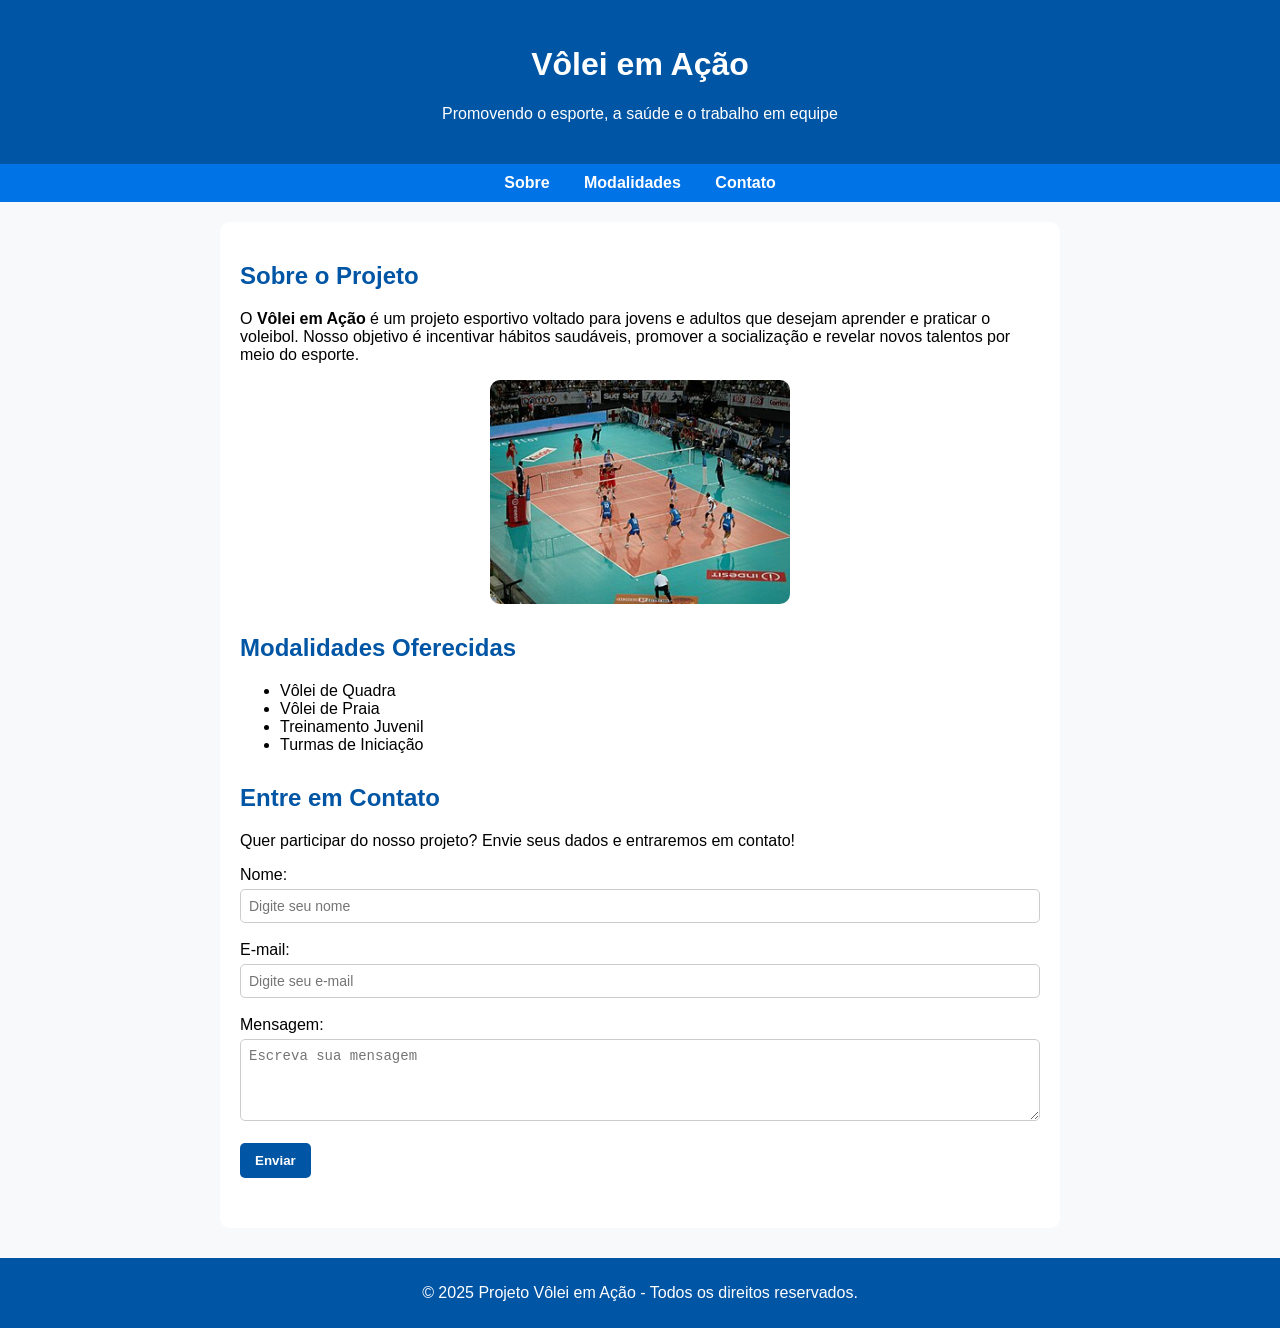
<file: atividade 10/index.html>
<!DOCTYPE html>
<html lang="pt-BR">
<head>
    <meta charset="UTF-8">
    <meta name="viewport" content="width=device-width, initial-scale=1.0">
    <title>Projeto Vôlei em Ação</title>
    <link rel="stylesheet" href="style.css">
</head>
<body>

    <header>
        <h1>Vôlei em Ação</h1>
        <p>Promovendo o esporte, a saúde e o trabalho em equipe</p>
    </header>

    <nav>
        <ul>
            <li><a href="#sobre">Sobre</a></li>
            <li><a href="#modalidades">Modalidades</a></li>
            <li><a href="#contato">Contato</a></li>
        </ul>
    </nav>

    <main>
        <section id="sobre">
            <h2>Sobre o Projeto</h2>
            <p>O <strong>Vôlei em Ação</strong> é um projeto esportivo voltado para jovens e adultos que desejam aprender e praticar o voleibol.  
            Nosso objetivo é incentivar hábitos saudáveis, promover a socialização e revelar novos talentos por meio do esporte.</p>
            <img src="img/jogo de vôlei copia.jpg" alt="Jogo de voleibol" width="300">
        </section>

        <section id="modalidades">
            <h2>Modalidades Oferecidas</h2>
            <ul>
                <li>Vôlei de Quadra</li>
                <li>Vôlei de Praia</li>
                <li>Treinamento Juvenil</li>
                <li>Turmas de Iniciação</li>
            </ul>
        </section>

        <section id="contato">
            <h2>Entre em Contato</h2>
            <p>Quer participar do nosso projeto? Envie seus dados e entraremos em contato!</p>

            <form action="#" method="post">
                <label for="nome">Nome:</label><br>
                <input type="text" id="nome" name="nome" placeholder="Digite seu nome"><br><br>

                <label for="email">E-mail:</label><br>
                <input type="email" id="email" name="email" placeholder="Digite seu e-mail"><br><br>

                <label for="mensagem">Mensagem:</label><br>
                <textarea id="mensagem" name="mensagem" rows="4" placeholder="Escreva sua mensagem"></textarea><br><br>

                <input type="submit" value="Enviar">
            </form>
        </section>
    </main>

    <footer>
        <p>&copy; 2025 Projeto Vôlei em Ação - Todos os direitos reservados.</p>
    </footer>

</body>
</html>
</file>
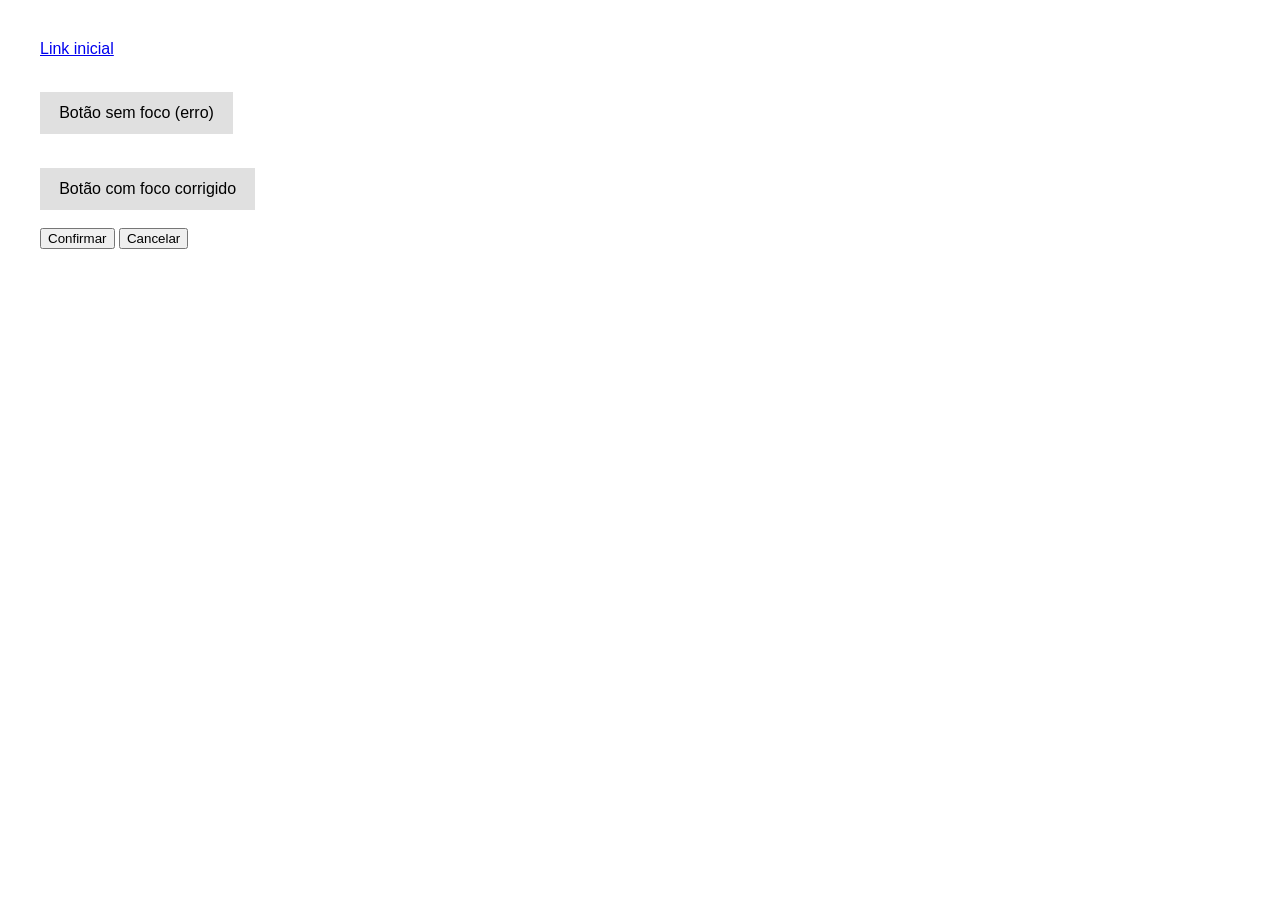
<file: AM – W27.html>
<!DOCTYPE html>
<html lang="pt-BR">
<head>
  <meta charset="UTF-8">
  <title>Navegabilidade por Teclado</title>

  <style>
    body {
      font-family: Arial, sans-serif;
      padding: 2rem;
    }

    /* Foco visível e contrastante para navegação via teclado */
    a:focus,
    button:focus,
    [tabindex="0"]:focus {
      outline: 3px solid #005fcc;
      outline-offset: 3px;
    }

    /* Estilo visual para simular botão customizado */
    .botao-custom {
      display: inline-block;
      padding: 0.75rem 1.2rem;
      background-color: #e0e0e0;
      cursor: pointer;
      margin-top: 1rem;
    }
  </style>
</head>

<body>

  <!-- Link nativo (recebe foco automaticamente) -->
  <a href="#">Link inicial</a>

  <br><br>

  <!-- ERRO IDENTIFICADO: elemento interativo que não recebe foco -->
  <div class="botao-custom" tabindex="-1">
    Botão sem foco (erro)
  </div>

  <br><br>

  <!-- CORREÇÃO APLICADA: foco habilitado corretamente -->
  <div class="botao-custom" tabindex="0">
    Botão com foco corrigido
  </div>

  <br><br>

  <!-- Botões nativos com ordem de foco lógica -->
  <button>Confirmar</button>
  <button>Cancelar</button>

</body>
</html>
</file>
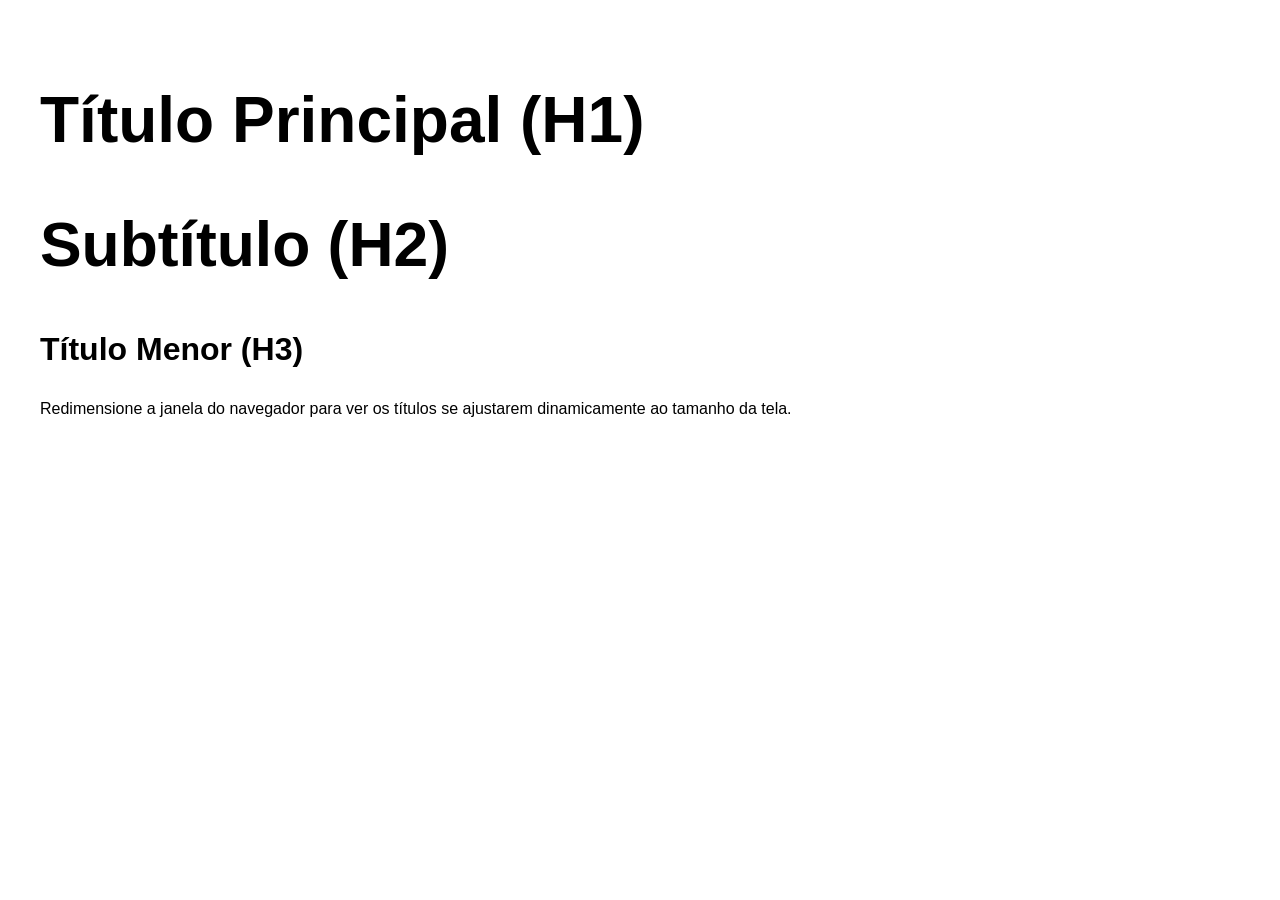
<file: AS – W26.html>
<!DOCTYPE html>
<html lang="pt-BR">
<head>
  <meta charset="UTF-8">
  <title>Escala Tipográfica Fluida</title>

  <style>
    body {
      font-family: Arial, sans-serif;
      padding: 2rem;
    }

    h1 {
      font-size: clamp(2.5rem, 6vw, 4rem);
    }

    h2 {
      font-size: calc(1.5rem + 3vw);
    }

    h3 {
      font-size: 2.5vw;
    }
  </style>
</head>

<body>
  <h1>Título Principal (H1)</h1>
  <h2>Subtítulo (H2)</h2>
  <h3>Título Menor (H3)</h3>

  <p>
    Redimensione a janela do navegador para ver os títulos se ajustarem
    dinamicamente ao tamanho da tela.
  </p>
</body>
</html>
</file>
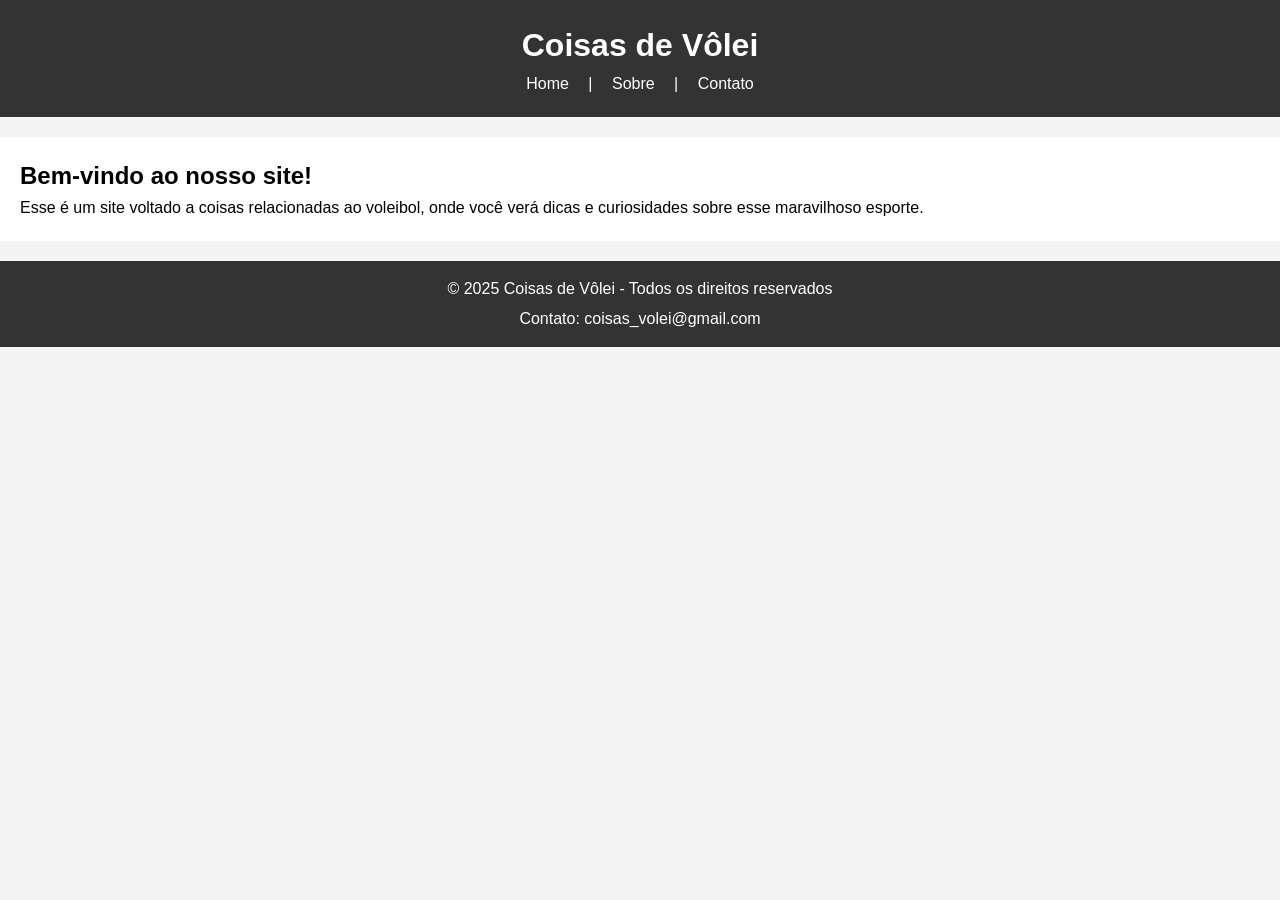
<file: atividade 1/estrutura-basica.html>
<!DOCTYPE html>
<html lang="pt-BR">
<head>
    <meta charset="UTF-8">
    <meta name="viewport" content="width=device-width, initial-scale=1.0">
    <title>Coisas de Vôlei</title>
    <link rel="stylesheet" href="estilo_AS1.css">
</head>
<body>
    
    <header>
        <h1>Coisas de Vôlei</h1>
        <nav>
            <a href="#">Home</a> |
            <a href="#">Sobre</a> |
            <a href="#">Contato</a>
        </nav>
    </header>

    <main>
        <h2>Bem-vindo ao nosso site!</h2>
        <p>Esse é um site voltado a coisas relacionadas ao voleibol, onde você verá dicas e curiosidades sobre esse maravilhoso esporte.</p>
    </main>

    <footer>
        <p>&copy; 2025 Coisas de Vôlei - Todos os direitos reservados</p>
        <p>Contato: coisas_volei@gmail.com</p>
    </footer>
</body>
</html>
</file>
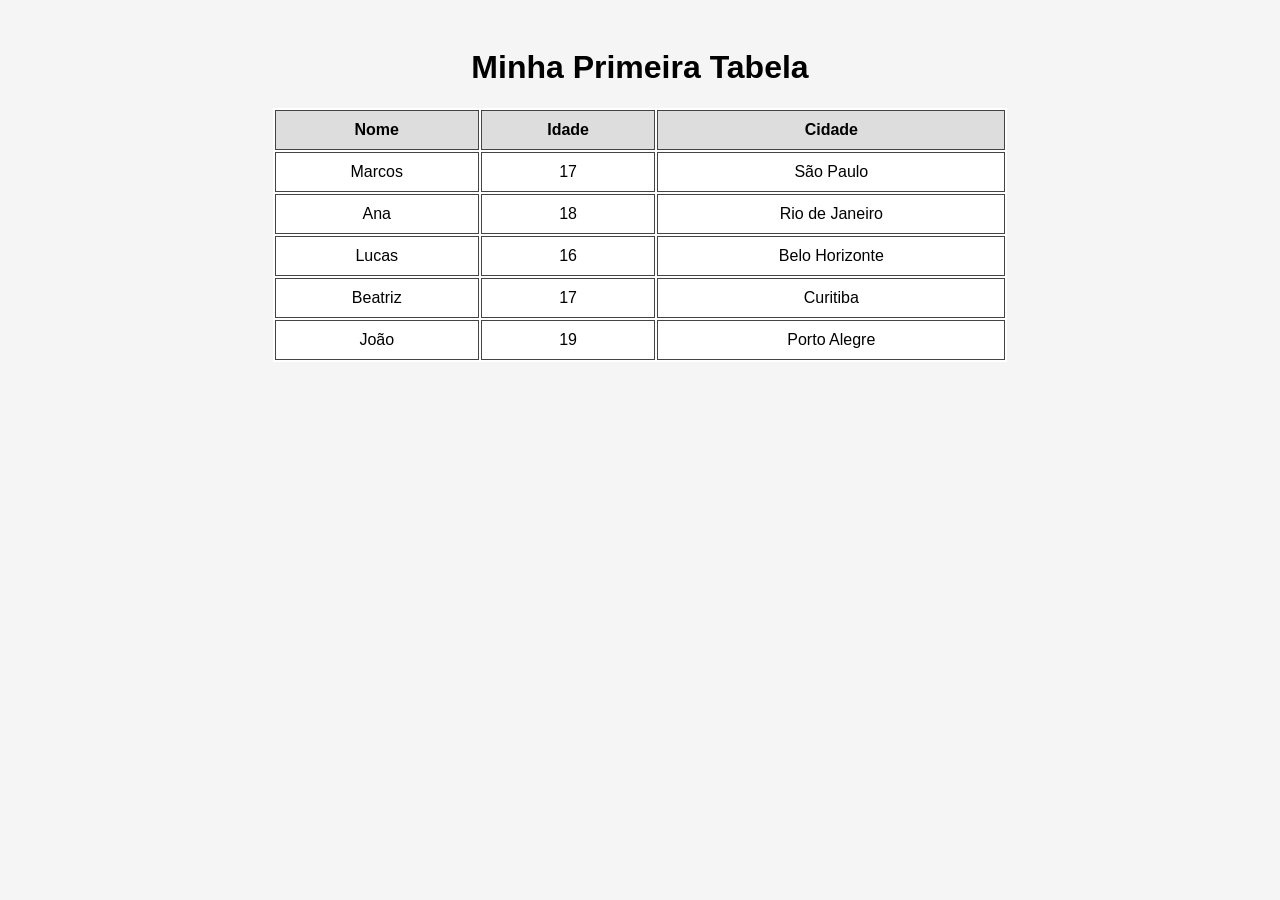
<file: atividade 2/minha-tabela.html>
<!DOCTYPE html>
<html lang="pt-BR">
<head>
    <meta charset="UTF-8">
    <meta name="viewport" content="width=device-width, initial-scale=1.0">
    <title>Minha Primeira Tabela</title>
    <link rel="stylesheet" href="estilo_AS2.css">
</head>
<body>


    <h1>Minha Primeira Tabela</h1>

    <table>
        <tr>
            <th>Nome</th>
            <th>Idade</th>
            <th>Cidade</th>
        </tr>
        <tr>
            <td>Marcos</td>
            <td>17</td>
            <td>São Paulo</td>
        </tr>
        <tr>
            <td>Ana</td>
            <td>18</td>
            <td>Rio de Janeiro</td>
        </tr>
        <tr>
            <td>Lucas</td>
            <td>16</td>
            <td>Belo Horizonte</td>
        </tr>
        <tr>
            <td>Beatriz</td>
            <td>17</td>
            <td>Curitiba</td>
        </tr>
        <tr>
            <td>João</td>
            <td>19</td>
            <td>Porto Alegre</td>
        </tr>
    </table>
</body>
</html>
</file>
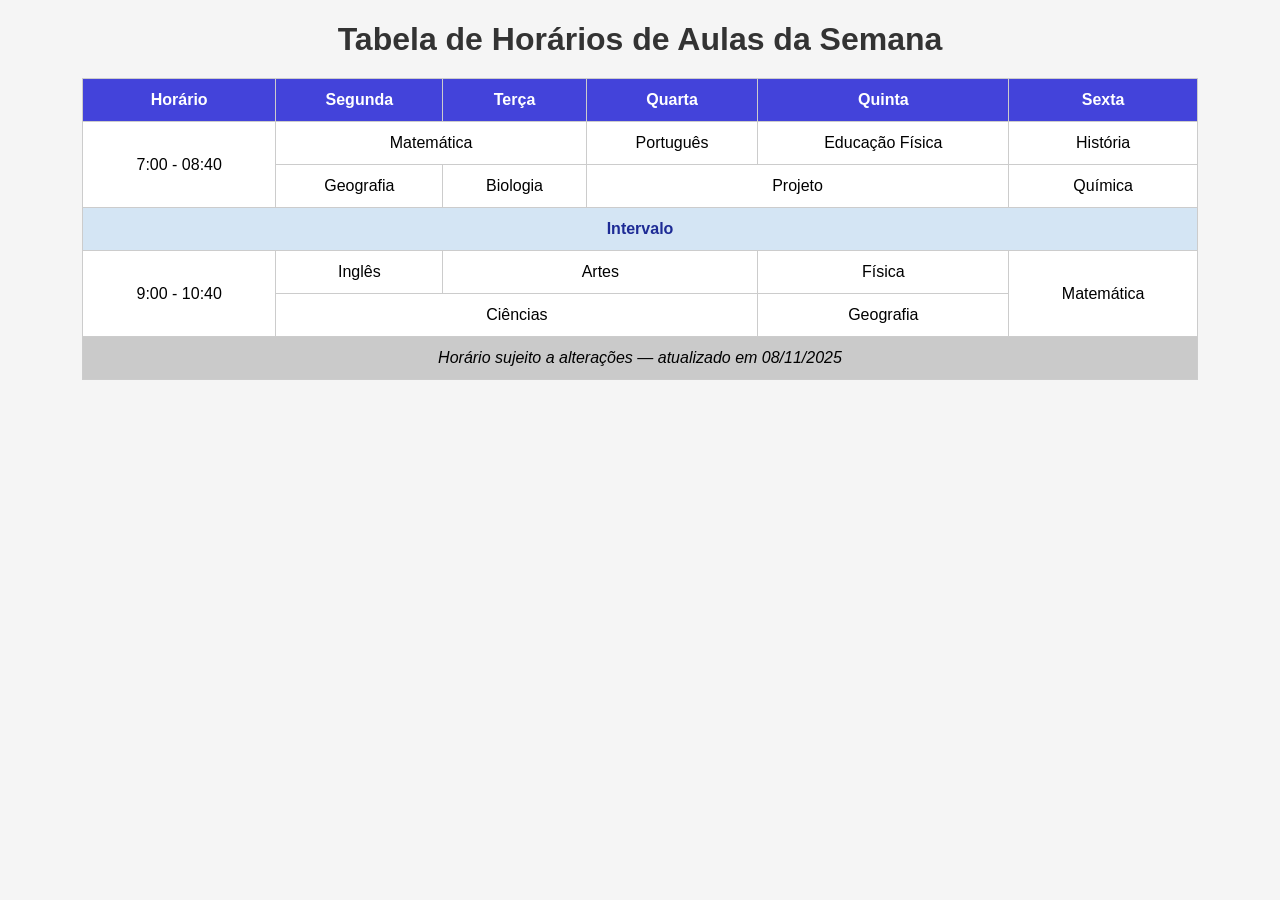
<file: atividade 3/tabela-horarios.html>
<!DOCTYPE html>
<html lang="en">
<head>
    <meta charset="UTF-8">
    <meta name="viewport" content="width=device-width, initial-scale=1.0">
    <title>Tabela de Horários</title>
    <link rel="stylesheet" href="estilo_AM1.css">
</head>
<body>
    

    <h1>Tabela de Horários de Aulas da Semana</h1>

    <table>
        <thead>
            <tr>
                <th>Horário</th>
                <th>Segunda</th>
                <th>Terça</th>
                <th>Quarta</th>
                <th>Quinta</th>
                <th>Sexta</th>
            </tr>
        </thead>

        <tbody>
            <tr>
                <td rowspan="2">7:00 - 08:40</td>
                <td colspan="2">Matemática</td>
                <td>Português</td>
                <td>Educação Física</td>
                <td>História</td>
            </tr>

            <tr>
                <td>Geografia</td>
                <td>Biologia</td>
                <td colspan="2">Projeto</td>
                <td>Química</td>
            </tr>

            <tr class="intervalo">
                <td colspan="6">Intervalo</td>
            </tr>

            <tr>
                <td rowspan="2">9:00 - 10:40</td>
                <td>Inglês</td>
                <td colspan="2">Artes</td>
                <td>Física</td>
                <td rowspan="2">Matemática</td>
            </tr>

            <tr>
                <td colspan="3">Ciências</td>
                <td>Geografia</td>
            </tr>
        </tbody>

        <tfoot>
            <tr>
                <td colspan="6">Horário sujeito a alterações — atualizado em 08/11/2025</td>
            </tr>
        </tfoot>
    </table>
</body>
</html>
</file>
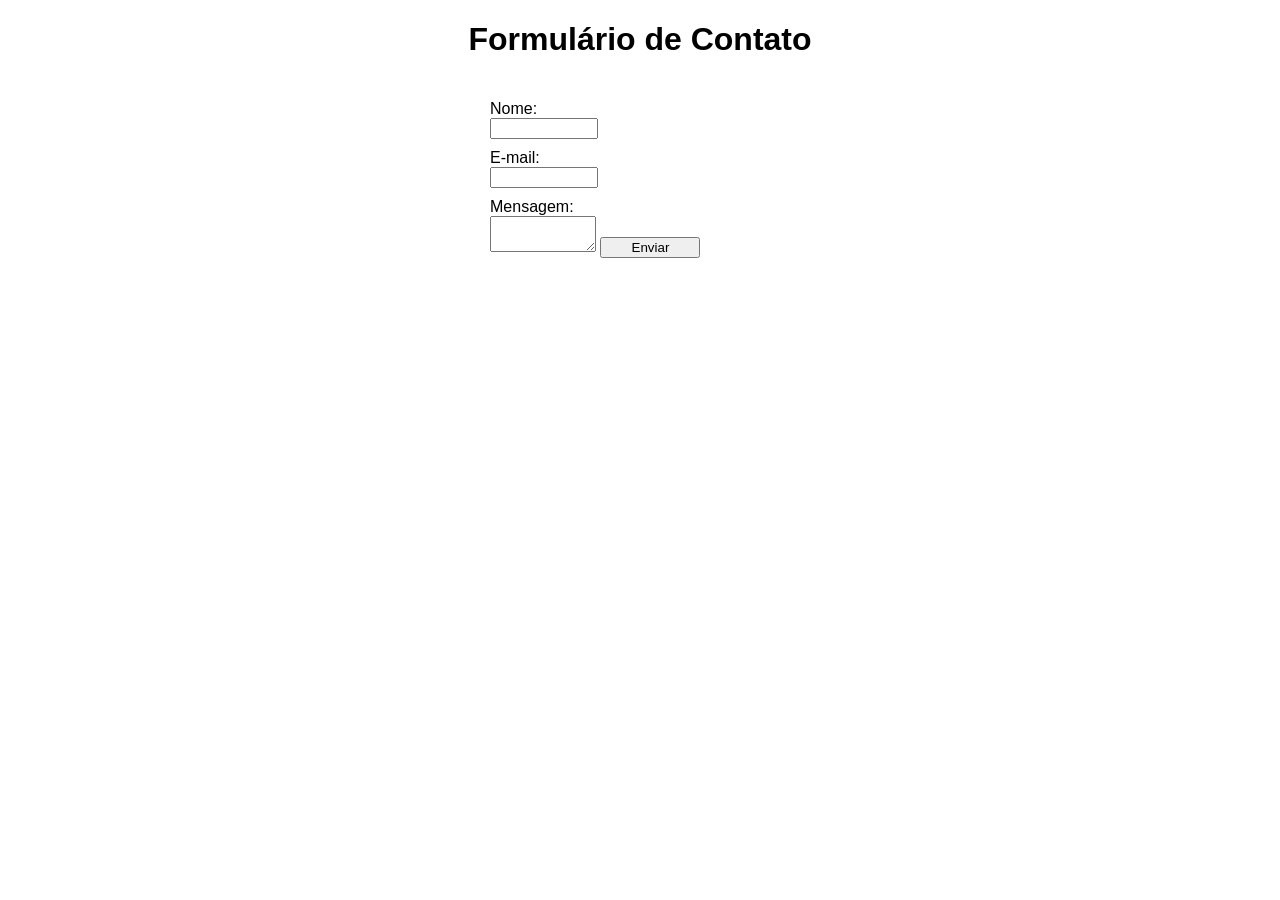
<file: atividade 4/form-contato.html>
<!DOCTYPE html>
<html lang="en">
<head>
    <meta charset="UTF-8">
    <meta name="viewport" content="width=device-width, initial-scale=1.0">
    <title>Formulário de Contato</title>
    <link rel="stylesheet" href="estilo_AM2.css">
</head>
<body>
    
    <h1>Formulário de Contato</h1>

    <form>
        <label for="nome">Nome:</label>
        <input type="text" id="nome" name="nome">

        <label for="email">E-mail:</label>
        <input type="email" id="email" name="email">

        <label for="mensagem">Mensagem:</label>
        <textarea name="mensagem" id="mensagem"></textarea>

        <button type="submit">Enviar</button>
    </form>
</body>
</html>
</file>
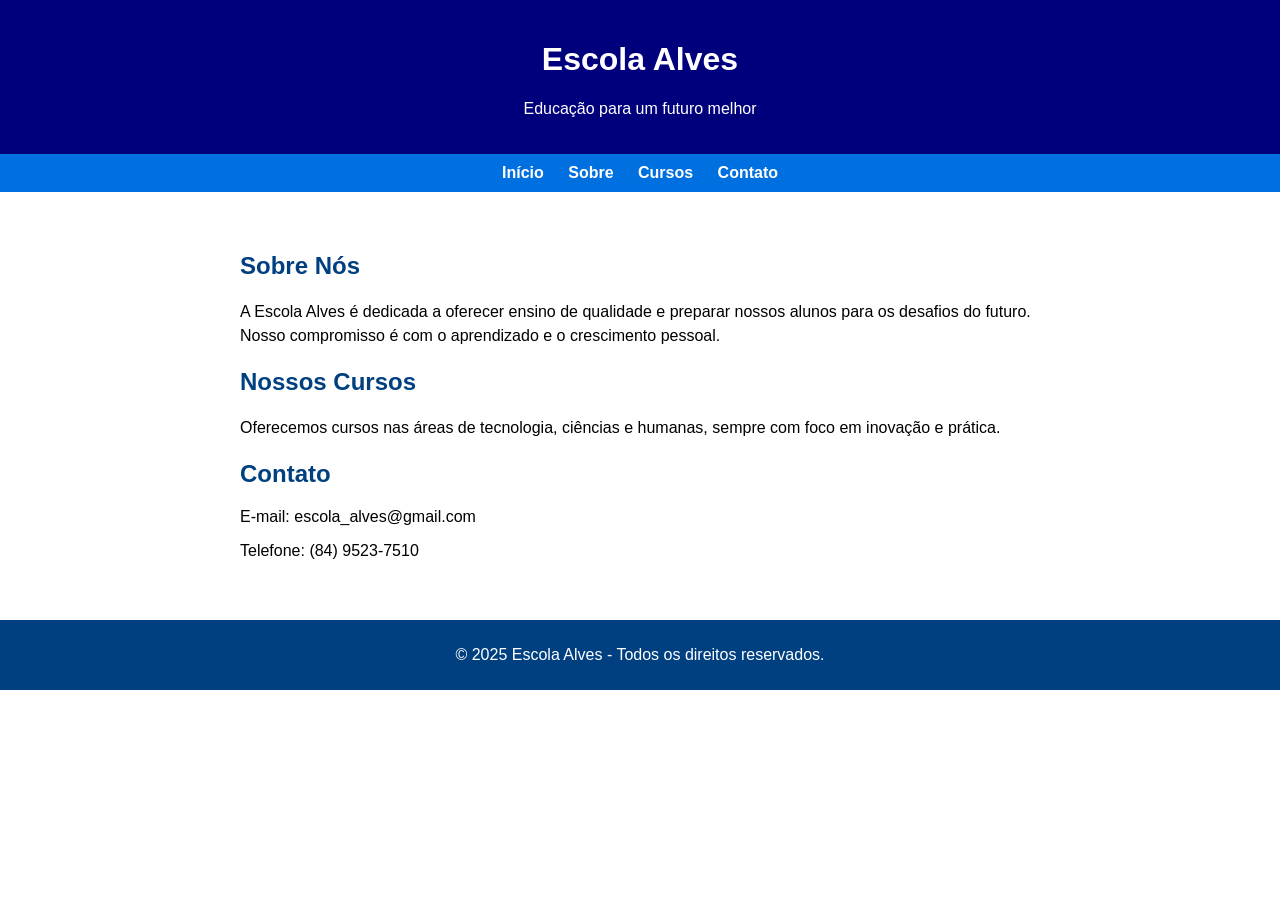
<file: atividade 5/pagina-institucional.html>
<!DOCTYPE html>
<html lang="pt-BR">
<head>
    <meta charset="UTF-8">
    <meta name="viewport" content="width=device-width, initial-scale=1.0">
    <title>Página Institucional</title>
    <link rel="stylesheet" href="style.css">
</head>
<body>
    
    <header>
        <h1>Escola Alves</h1>
        <p>Educação para um futuro melhor</p>
    </header>

    <nav>
        <ul>
            <li><a href="pagina-institucional.html">Início</a></li>
            <li><a href="#">Sobre</a></li>
            <li><a href="#">Cursos</a></li>
            <li><a href="#">Contato</a></li>
        </ul>
    </nav>

    <main>
        <section class="sobre-nos">
            <h2>Sobre Nós</h2>
            <p>
                A Escola Alves é dedicada a oferecer ensino de qualidade e preparar nossos alunos para os desafios do futuro. Nosso compromisso é com o aprendizado e o crescimento pessoal.
            </p>
        </section>

        <section class="nossos-cursos">
            <h2>Nossos Cursos</h2>
            <p>
                Oferecemos cursos nas áreas de tecnologia, ciências e humanas, sempre com foco em inovação e prática.
            </p>
        </section>

        <section class="contato">
            <h2>Contato</h2>
            <p>E-mail: escola_alves@gmail.com</p>
            <p>Telefone: (84) 9523-7510</p>
        </section>
    </main>

    <footer>
        <p>&copy; 2025 Escola Alves - Todos os direitos reservados.</p>
    </footer>

</body>
</html>
</file>
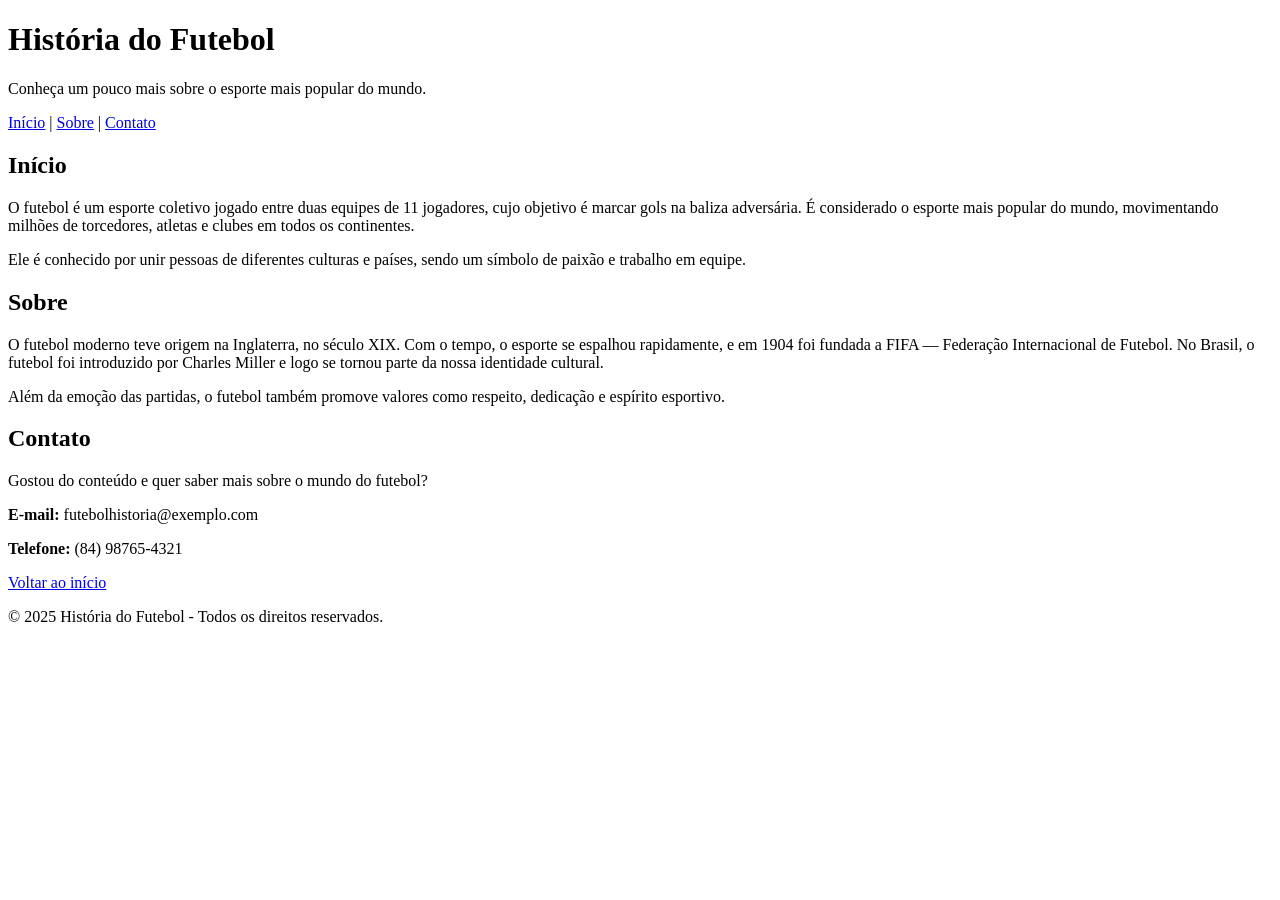
<file: atividade 6/navegacao.html>
<!DOCTYPE html>
<html lang="pt-BR">
<head>
    <meta charset="UTF-8">
    <meta name="viewport" content="width=device-width, initial-scale=1.0">
    <title>Navegação Interna</title>
</head>
<body>

    <header>
        <h1>História do Futebol</h1>
        <p>Conheça um pouco mais sobre o esporte mais popular do mundo.</p>
    </header>

    <nav>
        <a href="#inicio">Início</a> |
        <a href="#sobre">Sobre</a> |
        <a href="#contato">Contato</a>
    </nav>

    <main>
        <section id="inicio">
            <h2>Início</h2>
            <p>O futebol é um esporte coletivo jogado entre duas equipes de 11 jogadores, cujo objetivo é marcar gols na baliza adversária.  
            É considerado o esporte mais popular do mundo, movimentando milhões de torcedores, atletas e clubes em todos os continentes.</p>
            <p>Ele é conhecido por unir pessoas de diferentes culturas e países, sendo um símbolo de paixão e trabalho em equipe.</p>
        </section>

        <section id="sobre">
            <h2>Sobre</h2>
            <p>O futebol moderno teve origem na Inglaterra, no século XIX.  
            Com o tempo, o esporte se espalhou rapidamente, e em 1904 foi fundada a FIFA — Federação Internacional de Futebol.  
            No Brasil, o futebol foi introduzido por Charles Miller e logo se tornou parte da nossa identidade cultural.</p>
            <p>Além da emoção das partidas, o futebol também promove valores como respeito, dedicação e espírito esportivo.</p>
        </section>

        <section id="contato">
            <h2>Contato</h2>
            <p>Gostou do conteúdo e quer saber mais sobre o mundo do futebol?</p>
            <p><strong>E-mail:</strong> futebolhistoria@exemplo.com</p>
            <p><strong>Telefone:</strong> (84) 98765-4321</p>
            <p><a href="navegacao.html">Voltar ao início</a></p>
        </section>
    </main>

    <footer>
        <p>&copy; 2025 História do Futebol - Todos os direitos reservados.</p>
    </footer>

</body>
</html>
</file>
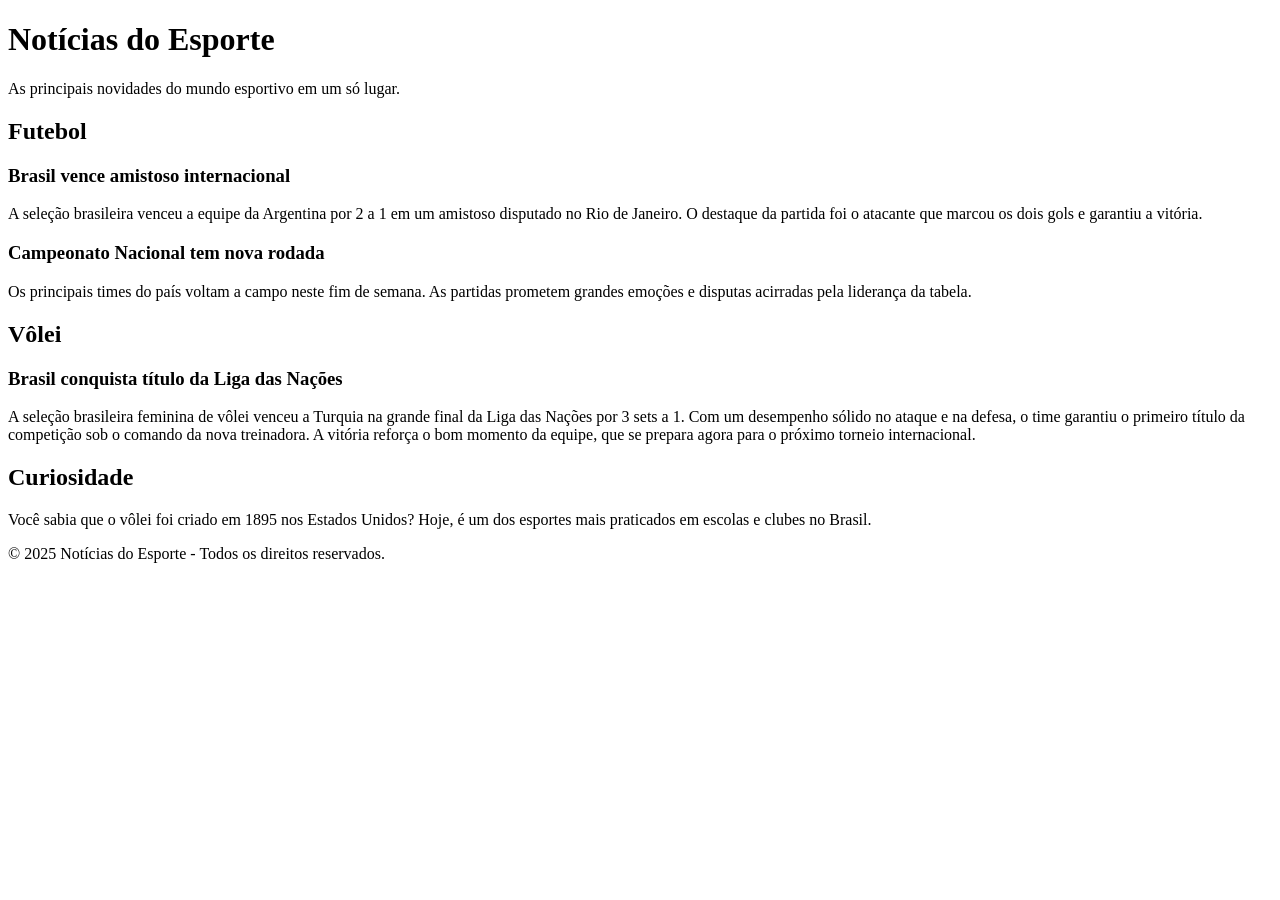
<file: atividade 7/semantica.html>
<!DOCTYPE html>
<html lang="pt-BR">
<head>
    <meta charset="UTF-8">
    <meta name="viewport" content="width=device-width, initial-scale=1.0">
    <title>Página com HTML Semântico</title>
</head>
<body>
    <header>
        <h1>Notícias do Esporte</h1>
        <p>As principais novidades do mundo esportivo em um só lugar.</p>
    </header>

    <main>
        <section>
            <h2>Futebol</h2>

            <article>
                <h3>Brasil vence amistoso internacional</h3>
                <p>A seleção brasileira venceu a equipe da Argentina por 2 a 1 em um amistoso disputado no Rio de Janeiro.  
                O destaque da partida foi o atacante que marcou os dois gols e garantiu a vitória.</p>
            </article>

            <article>
                <h3>Campeonato Nacional tem nova rodada</h3>
                <p>Os principais times do país voltam a campo neste fim de semana.  
                As partidas prometem grandes emoções e disputas acirradas pela liderança da tabela.</p>
            </article>
        </section>

        <section>
            <h2>Vôlei</h2>

            <article>
                <h3>Brasil conquista título da Liga das Nações</h3>
                <p>A seleção brasileira feminina de vôlei venceu a Turquia na grande final da Liga das Nações por 3 sets a 1.  
                Com um desempenho sólido no ataque e na defesa, o time garantiu o primeiro título da competição sob o comando da nova treinadora.  
                A vitória reforça o bom momento da equipe, que se prepara agora para o próximo torneio internacional.</p>
            </article>
        </section>

        <aside>
            <h2>Curiosidade</h2>
            <p>Você sabia que o vôlei foi criado em 1895 nos Estados Unidos?  
            Hoje, é um dos esportes mais praticados em escolas e clubes no Brasil.</p>
        </aside>
    </main>

    <footer>
        <p>&copy; 2025 Notícias do Esporte - Todos os direitos reservados.</p>
    </footer>
</body>
</html>
</file>
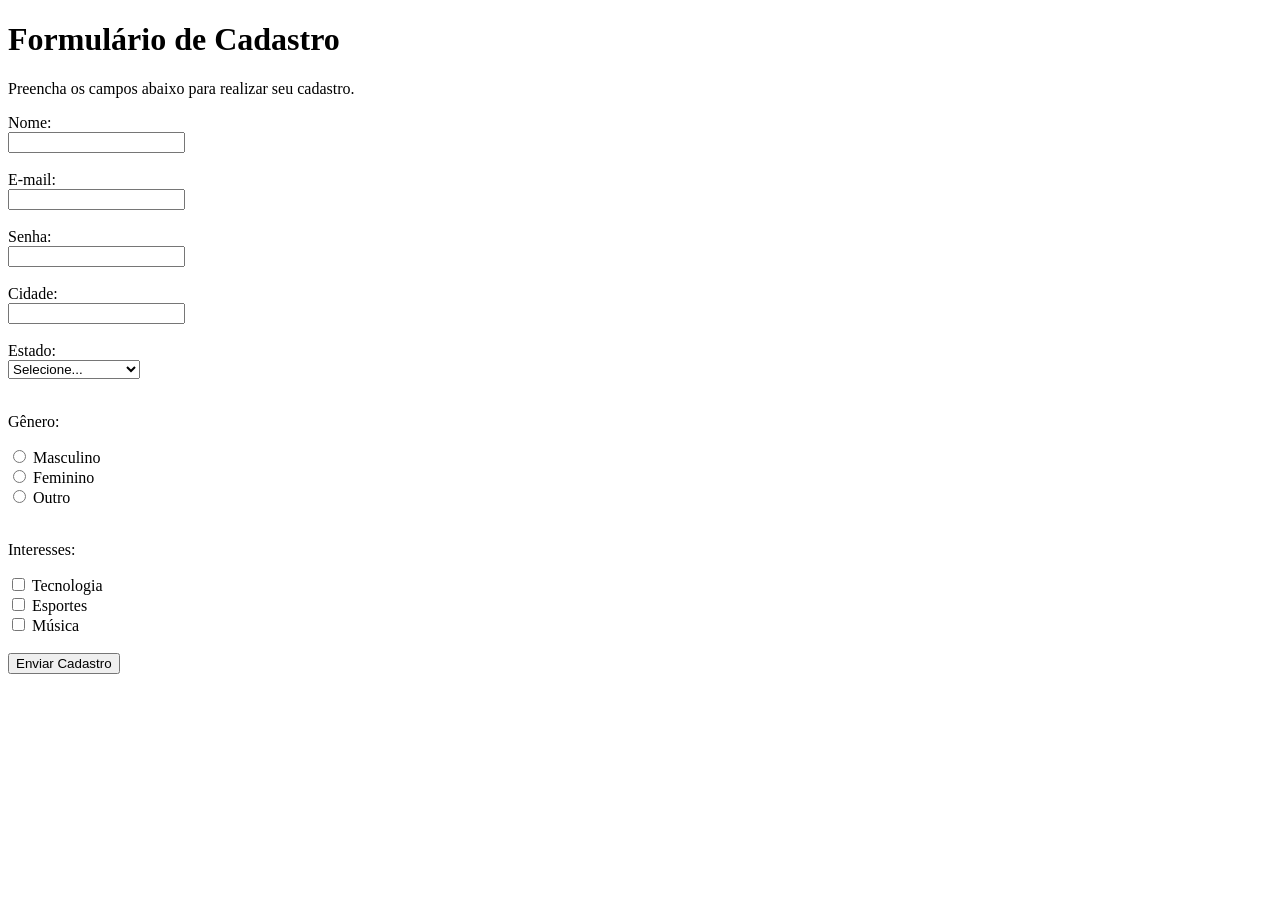
<file: atividade 8/cadastro.html>
<!DOCTYPE html>
<html lang="pt-BR">
<head>
    <meta charset="UTF-8">
    <meta name="viewport" content="width=device-width, initial-scale=1.0">
    <title>Formulário de Cadastro</title>
</head>
<body>

    <h1>Formulário de Cadastro</h1>
    <p>Preencha os campos abaixo para realizar seu cadastro.</p>

    <form action="#" method="post">
        <!-- Campo de texto -->
        <label for="nome">Nome:</label><br>
        <input type="text" id="nome" name="nome" required><br><br>

        <!-- Campo de e-mail -->
        <label for="email">E-mail:</label><br>
        <input type="email" id="email" name="email" required><br><br>

        <!-- Campo de senha -->
        <label for="senha">Senha:</label><br>
        <input type="password" id="senha" name="senha" required><br><br>

        <!-- Campo cidade -->
        <label for="cidade">Cidade:</label><br>
        <input type="text" id="cidade" name="cidade"><br><br>

        <!-- Campo estado com select -->
        <label for="estado">Estado:</label><br>
        <select id="estado" name="estado">
            <option value="">Selecione...</option>
            <option value="SP">São Paulo</option>
            <option value="RJ">Rio de Janeiro</option>
            <option value="MG">Minas Gerais</option>
            <option value="RS">Rio Grande do Sul</option>
            <option value="BA">Bahia</option>
        </select><br><br>

        <!-- Campo radio -->
        <p>Gênero:</p>
        <input type="radio" id="masculino" name="genero" value="masculino">
        <label for="masculino">Masculino</label><br>
        <input type="radio" id="feminino" name="genero" value="feminino">
        <label for="feminino">Feminino</label><br>
        <input type="radio" id="outro" name="genero" value="outro">
        <label for="outro">Outro</label><br><br>

        <!-- Campo checkbox -->
        <p>Interesses:</p>
        <input type="checkbox" id="tecnologia" name="interesses" value="tecnologia">
        <label for="tecnologia">Tecnologia</label><br>

        <input type="checkbox" id="esportes" name="interesses" value="esportes">
        <label for="esportes">Esportes</label><br>

        <input type="checkbox" id="musica" name="interesses" value="musica">
        <label for="musica">Música</label><br><br>

        <!-- Botão de envio -->
        <input type="submit" value="Enviar Cadastro">
    </form>
    
</body>
</html>
</file>
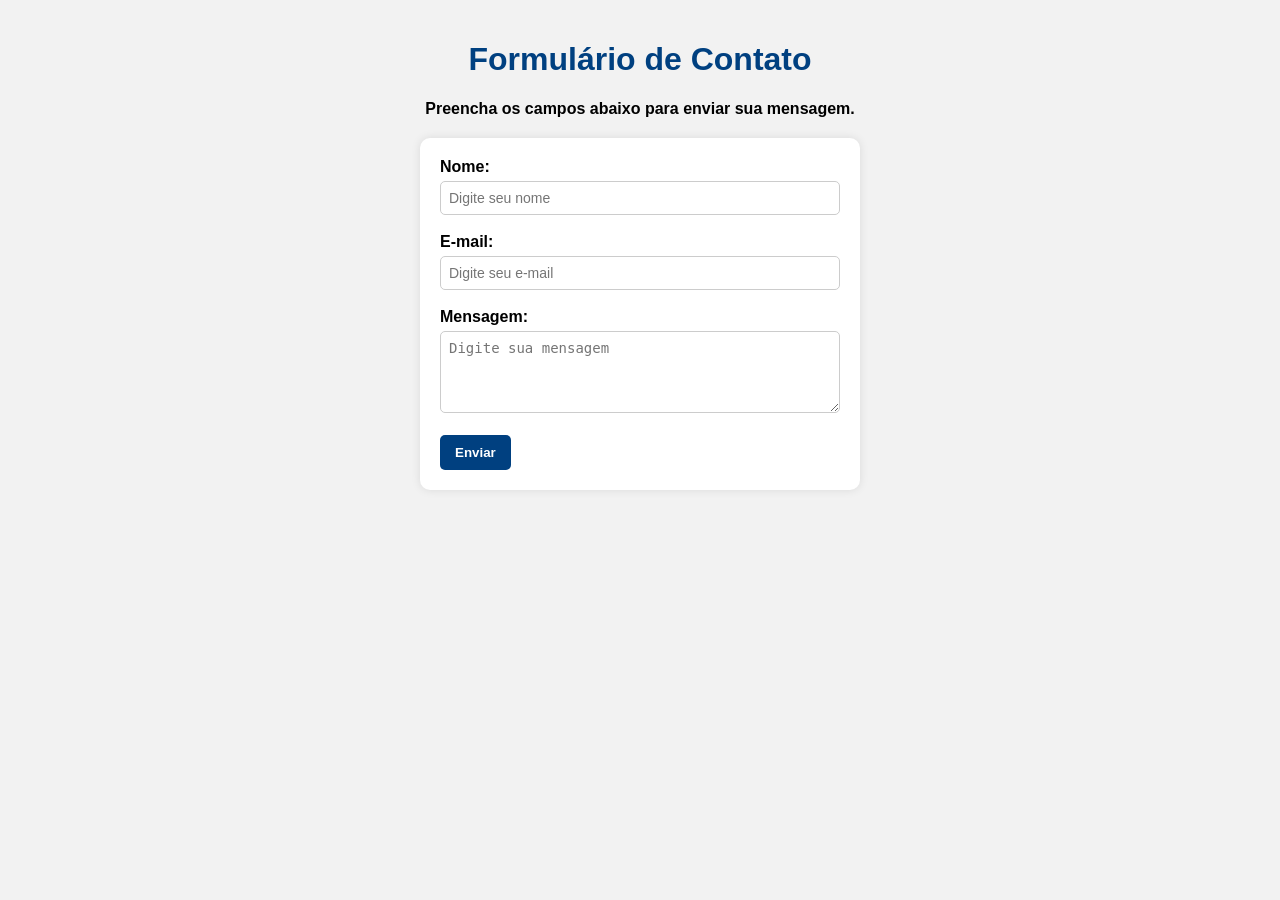
<file: atividade 9/form-estilizado.html>
<!DOCTYPE html>
<html lang="pt-BR">
<head>
    <meta charset="UTF-8">
    <meta name="viewport" content="width=device-width, initial-scale=1.0">
    <title>Formulário Estilizado</title>
    <link rel="stylesheet" href="form.css">
</head>
<body>

    <h1>Formulário de Contato</h1>
    <p>Preencha os campos abaixo para enviar sua mensagem.</p>

    <form action="#" method="post">
        <label for="nome">Nome:</label><br>
        <input type="text" id="nome" name="nome" placeholder="Digite seu nome"><br><br>

        <label for="email">E-mail:</label><br>
        <input type="email" id="email" name="email" placeholder="Digite seu e-mail"><br><br>

        <label for="mensagem">Mensagem:</label><br>
        <textarea id="mensagem" name="mensagem" rows="4" placeholder="Digite sua mensagem"></textarea><br><br>

        <input type="submit" value="Enviar">
    </form>

</body>
</html>
</file>
<file: atividade 10/style.css>
body {
    font-family: Arial, sans-serif;
    margin: 0;
    background-color: #f8f9fa;
}

header {
    background-color: #0055a4;
    color: white;
    text-align: center;
    padding: 25px;
}

nav {
    background-color: #0073e6;
    text-align: center;
    padding: 10px 0;
}

nav ul {
    list-style: none;
    margin: 0;
    padding: 0;
}

nav ul li {
    display: inline-block;
    margin: 0 15px;
}

nav ul li a {
    color: white;
    text-decoration: none;
    font-weight: bold;
}

nav ul li a:hover {
    text-decoration: underline;
}

main {
    max-width: 800px;
    margin: 20px auto;
    background-color: white;
    padding: 20px;
    border-radius: 10px;
}

section {
    margin-bottom: 30px;
}

section h2 {
    color: #0055a4;
}

section img {
    display: block;
    margin: 15px auto;
    border-radius: 10px;
}

form input[type="text"],
form input[type="email"],
form textarea {
    width: 100%;
    padding: 8px;
    margin-top: 5px;
    border: 1px solid #ccc;
    border-radius: 5px;
    box-sizing: border-box;
    font-size: 14px;
}

form input[type="submit"] {
    background-color: #0055a4;
    color: white;
    border: none;
    padding: 10px 15px;
    border-radius: 5px;
    cursor: pointer;
    font-weight: bold;
}

form input[type="submit"]:hover {
    background-color: #0073e6;
}

footer {
    background-color: #0055a4;
    color: white;
    text-align: center;
    padding: 10px;
    margin-top: 30px;
}
</file>
<file: atividade 1/estilo_AS1.css>
* {
    margin: 0;
    padding: 0;
    box-sizing: border-box;
}

body {
    font-family: Arial, Helvetica, sans-serif;
    line-height: 1.6;
    background-color: #f4f4f4;
}

header {
    background-color: #333;
    color: white;
    padding: 20px;
    text-align: center;
}

nav a {
    color: white;
    margin: 0 15px;
    text-decoration: none;
}

main {
    padding: 20px;
    background-color: white;
    margin-top: 20px;
}

footer {
    background-color: #333;
    color: white;
    text-align: center;
    padding: 10px;
    margin-top: 20px;
}

footer p {
    margin: 5px 0;
}
</file>
<file: atividade 2/estilo_AS2.css>
body {
    font-family: Arial, sans-serif;
    background-color: #f5f5f5;
    padding: 20px;
}

h1 {
    text-align: center;
}

table {
    width: 60%;
    margin: 20px auto;
    background-color: white;
}

th, td{
    border: 1px solid #444;
    padding: 10px;
    text-align: center;
}

th {
    background-color: #ddd;
}
</file>
<file: atividade 3/estilo_AM1.css>
body {
    font-family: Arial, Helvetica, sans-serif;
    background-color: #f5f5f5;
    text-align: center;
    margin: 20px;
}

h1 {
    color: #333;
    margin-bottom: 20px;
}

table {
    width: 90%;
    margin: auto;
    border-collapse: collapse;
    background-color: white;
    box-shadow: 0 0 10px rgba(0, 0 0, 0.1);
}

th, td {
    border: 1px solid #ccc;
    padding: 12px;
}

thead th {
    background-color: rgba(36, 36, 212, 0.855);
    color: white;
}

tfoot td {
    background-color: #cacaca;
    font-style: italic;
    text-align: center;
}

.intervalo td {
    background-color: #d4e5f4;
    font-weight: bold;
    color: #1d2b95;
}
</file>
<file: atividade 4/estilo_AM2.css>
body {
    background-color: white;
    font-family: Arial, Helvetica, sans-serif;
}

h1 {
    text-align: center;
}

form {
    background-color: white;
    width: 300px;
    margin: auto;
    padding: 10px;
}

label {
    display: block;
    margin-top: 10px;
}

input, textarea {
    width: 100px;
}

button {
    margin-top: 10px;
    width: 100px;
}
</file>
<file: atividade 5/style.css>
body {
    font-family: Arial, sans-serif;
    margin: 0;
    background-color: white;
}

header {
    background-color: rgb(0, 0, 125);
    color: white;
    text-align: center;
    padding: 20px;
}

nav {
    background-color: #006fdf;
}

nav ul {
    list-style: none;
    margin: 0;
    padding: 0;
    text-align: center;
}

nav ul li {
    display: inline-block;
    margin: 10px;
}

nav ul li a {
    color: white;
    text-decoration: none;
    font-weight: bold;
}

nav ul li a:hover {
    text-decoration: underline;
}

main {
    background-color: white;
    max-width: 800px;
    margin: 20px auto;
    padding: 20px;
    border-radius: 10px;
}

section {
    margin-bottom: 20px;
}

section h2 {
    color: #004080;
}

.sobre-nos p {
    line-height: 1.5;
}

.nossos-cursos p {
    line-height: 1.5;
}

.contato p a {
    color: #004080;
}

footer {
    background-color: #004080;
    color: white;
    text-align: center;
    padding: 10px;
}
</file>
<file: atividade 9/form.css>
body {
    font-family: Arial, sans-serif;
    background-color: #f2f2f2;
    margin: 0;
    padding: 20px;
}

h1 {
    text-align: center;
    color: #004080;
}

p{
    text-align: center;
    font-weight: bolder;
}

form {
    background-color: white;
    max-width: 400px;
    margin: 20px auto;
    padding: 20px;
    border-radius: 10px;
    box-shadow: 0 0 10px rgba(0, 0, 0, 0.1);
}

label {
    font-weight: bolder;
}

input[type="text"],
input[type="email"],
textarea {
    width: 100%;
    padding: 8px;
    margin-top: 5px;
    border: 1px solid #ccc;
    border-radius: 5px;
    box-sizing: border-box;
    font-size: 14px;
}

/* Quando o usuário clicar dentro do campo */
input:focus,
textarea:focus {
    border-color: #004080;
    outline: none;
    background-color: #e8f0fe;
}

/* Botão */
input[type="submit"] {
    background-color: #004080;
    color: white;
    border: none;
    padding: 10px 15px;
    border-radius: 5px;
    cursor: pointer;
    font-weight: bold;
}

/* Quando o mouse passar sobre o botão */
input[type="submit"]:hover {
    background-color: #0066cc;
}
</file>
